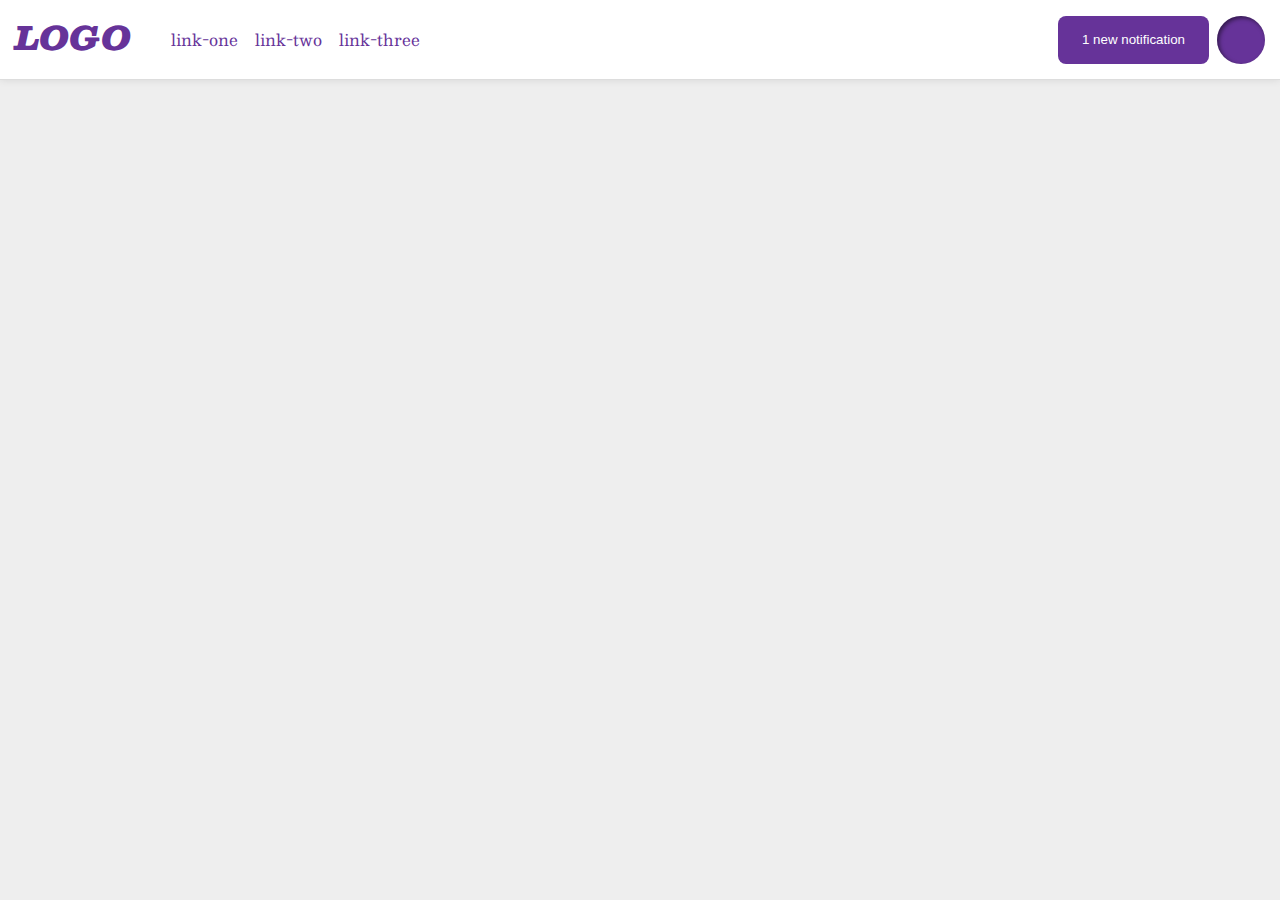
<file: flex/03-flex-header-2/index.html>
<!DOCTYPE html>
<html lang="en">
<head>
  <meta charset="UTF-8">
  <meta http-equiv="X-UA-Compatible" content="IE=edge">
  <meta name="viewport" content="width=device-width, initial-scale=1.0">
  <title>Flex Header 2</title>
  <link rel="stylesheet" href="style.css">
</head>
<body>
  <div class="header">
    <div class="part1">
      <div class="logo">
        LOGO
      </div>
      <ul class="links">
        <li><a href="google.com">link-one</a></li>
        <li><a href="google.com">link-two</a></li>
        <li><a href="google.com">link-three</a></li>
      </ul>
    </div>
    <div class="part2">
      <button class="notifications">
        1 new notification
      </button>
      <div class="profile-image"></div>
    </div>
    
    
  </div>
</body>
</html>
</file>
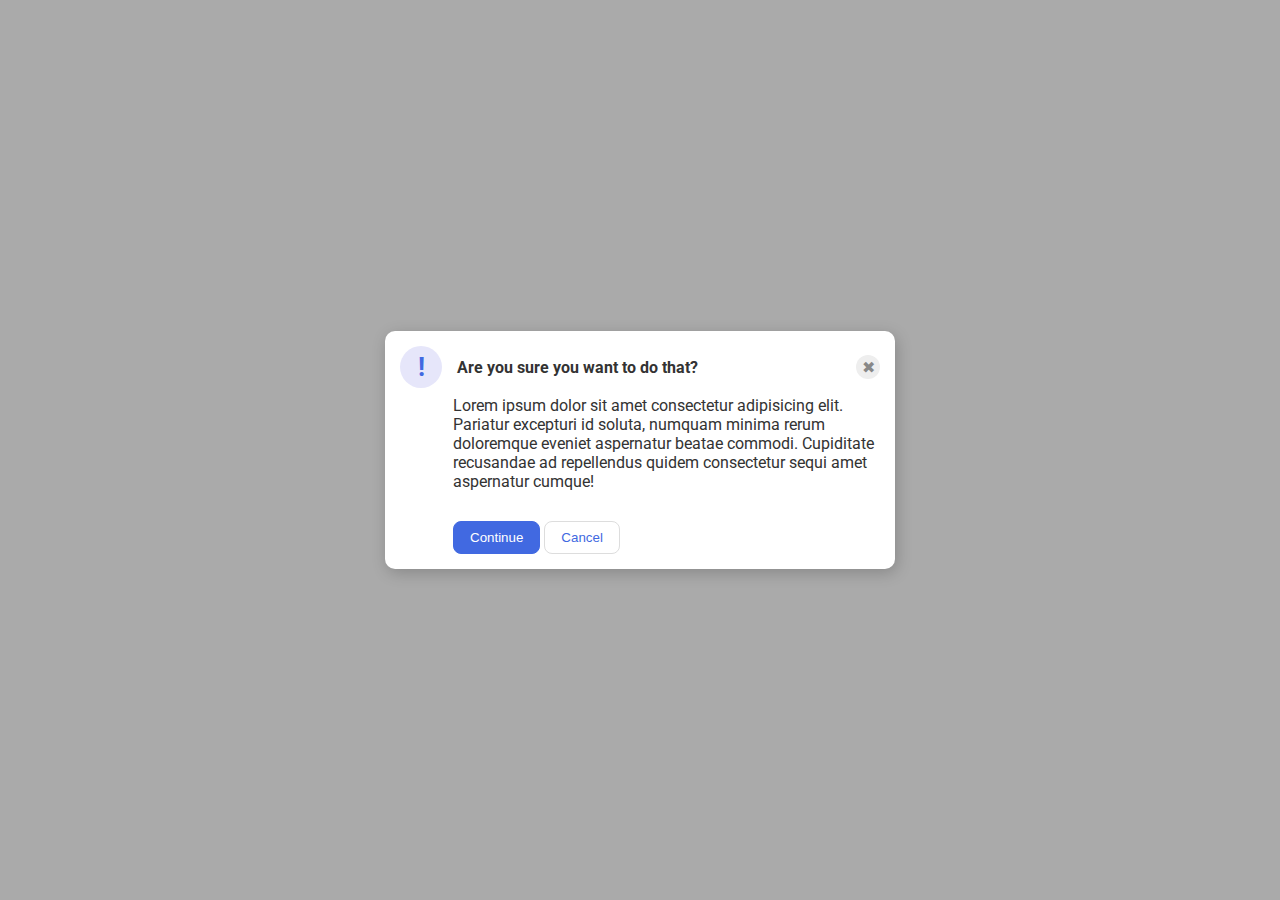
<file: flex/05-flex-modal/index.html>
<!DOCTYPE html>
<html lang="en">
<head>
  <meta charset="UTF-8">
  <meta http-equiv="X-UA-Compatible" content="IE=edge">
  <meta name="viewport" content="width=device-width, initial-scale=1.0">
  <link rel="stylesheet" href="style.css">
  <title>Modal</title>
</head>
<body>
  <div class="modal">
    <div class="hold">
    <div class="icon">!</div>
    <div class="header">Are you sure you want to do that?</div>
    <div class="close-button">✖</div>
  </div>
    <div class="cont">
      <div class="text">
      <div class="text">Lorem ipsum dolor sit amet consectetur adipisicing elit. Pariatur excepturi id soluta, numquam minima rerum doloremque eveniet aspernatur beatae commodi. Cupiditate recusandae ad repellendus quidem consectetur sequi amet aspernatur cumque!</div>
      </div>
    <button class="continue">Continue</button>
    <button class="cancel">Cancel</button>
    </div>
  </div>
</body>
</html>
</file>
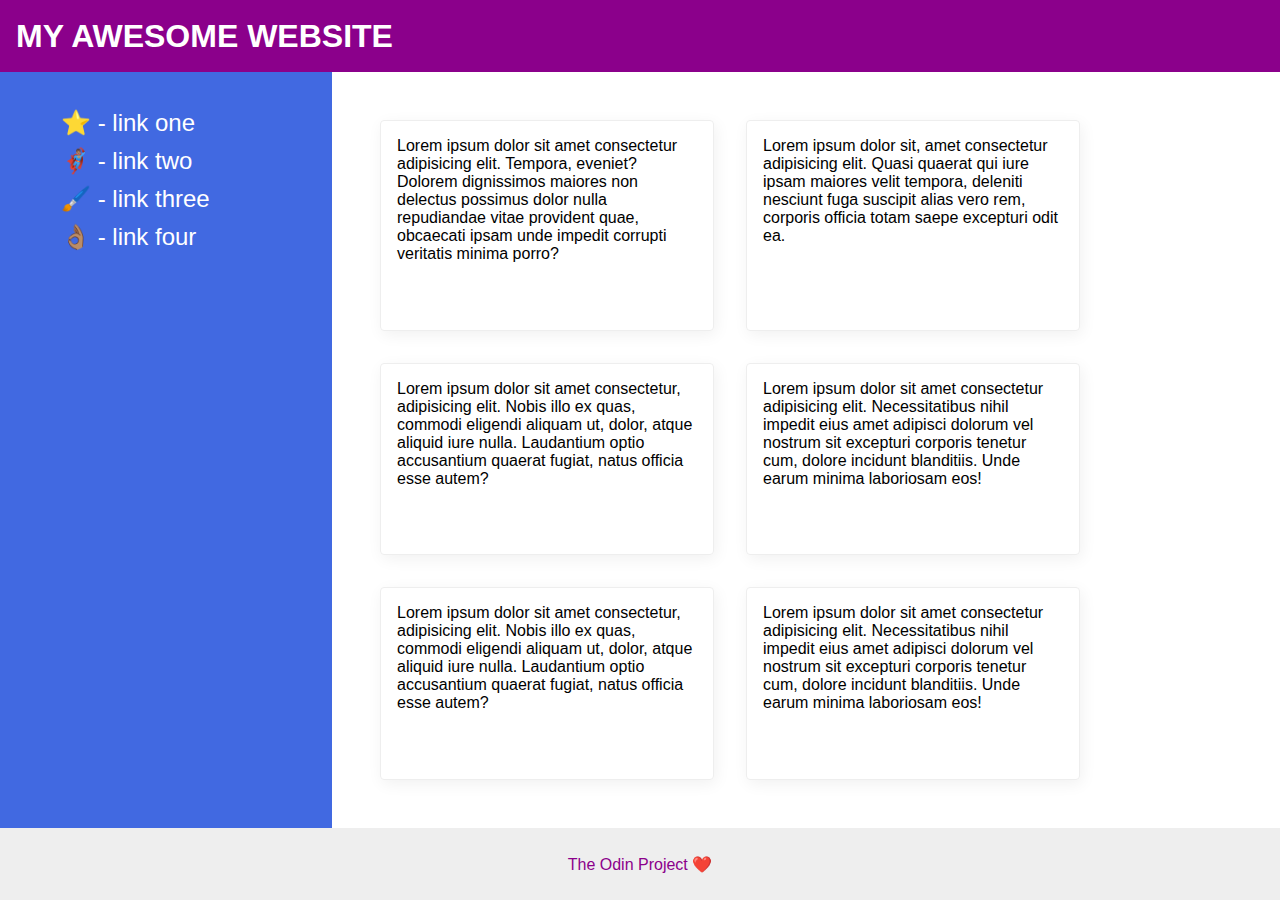
<file: flex/07-flex-layout-2/index.html>
<!DOCTYPE html>
<html lang="en">
<head>
  <meta charset="UTF-8">
  <meta http-equiv="X-UA-Compatible" content="IE=edge">
  <meta name="viewport" content="width=device-width, initial-scale=1.0">
  <title>The Holy Grail</title>
  <link rel="stylesheet" href="style.css">
</head>
<body>
  <div class="header">
    <div class="header-text">MY AWESOME WEBSITE</div>
  </div>
  <div class="bundle">
  <div class="sidebar">
    <ul>
      <li><a href="google.com">⭐ - link one</a></li>
      <li><a href="google.com">🦸🏽‍♂️ - link two</a></li>
      <li><a href="google.com">🖌️ - link three</a></li>
      <li><a href="google.com">👌🏽 - link four</a></li>
    </ul>
  </div>
  
<div class="cards">
  <div class="card">Lorem ipsum dolor sit amet consectetur adipisicing elit. Tempora, eveniet? Dolorem dignissimos maiores non delectus possimus dolor nulla repudiandae vitae provident quae, obcaecati ipsam unde impedit corrupti veritatis minima porro?</div>
  <div class="card">Lorem ipsum dolor sit, amet consectetur adipisicing elit. Quasi quaerat qui iure ipsam maiores velit tempora, deleniti nesciunt fuga suscipit alias vero rem, corporis officia totam saepe excepturi odit ea.</div>
  <div class="card">Lorem ipsum dolor sit amet consectetur, adipisicing elit. Nobis illo ex quas, commodi eligendi aliquam ut, dolor, atque aliquid iure nulla. Laudantium optio accusantium quaerat fugiat, natus officia esse autem?</div>
  <div class="card">Lorem ipsum dolor sit amet consectetur adipisicing elit. Necessitatibus nihil impedit eius amet adipisci dolorum vel nostrum sit excepturi corporis tenetur cum, dolore incidunt blanditiis. Unde earum minima laboriosam eos!</div>
  <div class="card">Lorem ipsum dolor sit amet consectetur, adipisicing elit. Nobis illo ex quas, commodi eligendi aliquam ut, dolor, atque aliquid iure nulla. Laudantium optio accusantium quaerat fugiat, natus officia esse autem?</div>
  <div class="card">Lorem ipsum dolor sit amet consectetur adipisicing elit. Necessitatibus nihil impedit eius amet adipisci dolorum vel nostrum sit excepturi corporis tenetur cum, dolore incidunt blanditiis. Unde earum minima laboriosam eos!</div>
</div>
</div>
  <div class="footer">
    The Odin Project ❤️
  </div>
</body>
</html>
</file>
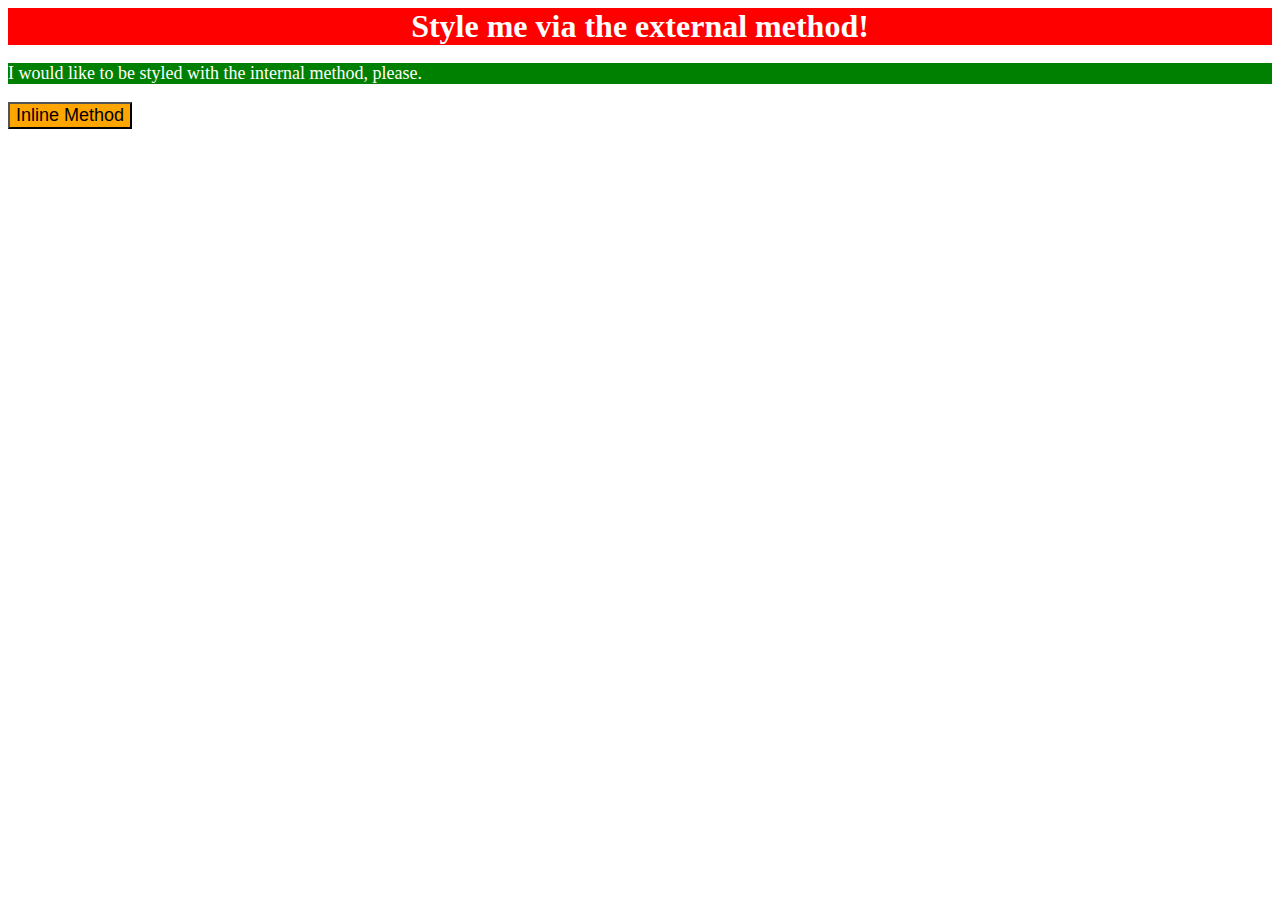
<file: foundations/01-css-methods/index.html>
<!DOCTYPE html>
<html lang="en">
<head>
  <meta charset="UTF-8">
  <meta http-equiv="X-UA-Compatible" content="IE=edge">
  <meta name="viewport" content="width=device-width, initial-scale=1.0">
  <title>Methods for Adding CSS</title>
  <link rel="stylesheet" href="styles.css">
</head>
<body>
  <div>Style me via the external method!</div>
  <p>I would like to be styled with the internal method, please.</p>
  <button>Inline Method</button>
</body>
</html>
</file>
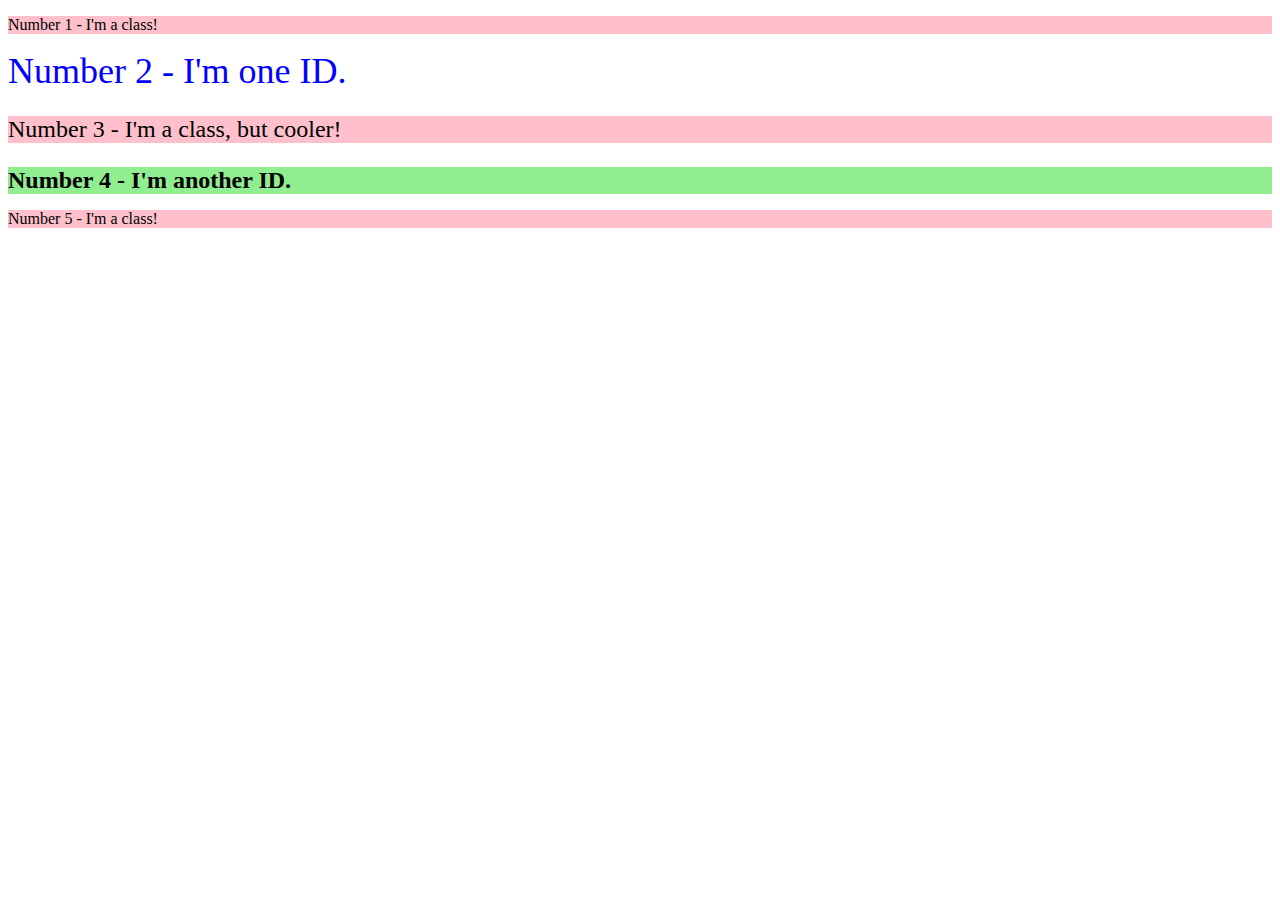
<file: foundations/02-class-id-selectors/index.html>
<!DOCTYPE html>
<html lang="en">
<head>
  <meta charset="UTF-8">
  <meta http-equiv="X-UA-Compatible" content="IE=edge">
  <meta name="viewport" content="width=device-width, initial-scale=1.0">
  <title>Class and ID Selectors</title>
  <link rel="stylesheet" href="style.css">
</head>
<body>
  <p class="odd">Number 1 - I'm a class!</p>
  <div class="second">Number 2 - I'm one ID.</div>
  <p class="odd third">Number 3 - I'm a class, but cooler!</p>
  <div class="fourth">Number 4 - I'm another ID.</div>
  <p class="odd">Number 5 - I'm a class!</p>
</body>
</html>
</file>
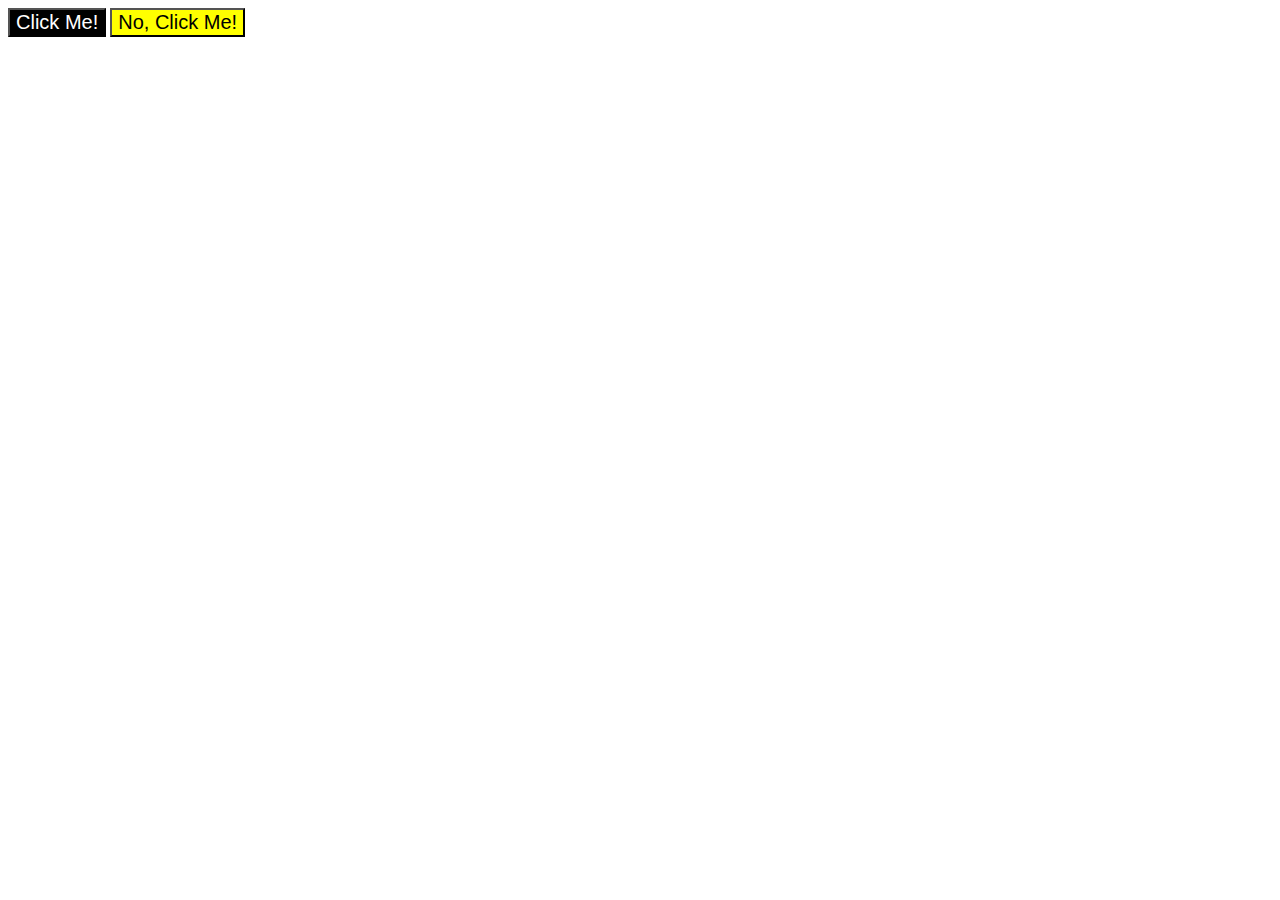
<file: foundations/03-grouping-selectors/index.html>
<!DOCTYPE html>
<html lang="en">
<head>
  <meta charset="UTF-8">
  <meta http-equiv="X-UA-Compatible" content="IE=edge">
  <meta name="viewport" content="width=device-width, initial-scale=1.0">
  <title>Grouping Selectors</title>
  <link rel="stylesheet" href="style.css">
</head>
<body>
  <button id="first" class="both">Click Me!</button>
  <button id="second" class="both">No, Click Me!</button>
</body>
</html>
</file>
<file: flex/03-flex-header-2/style.css>
/* this is some magical font-importing.  
you'll learn about it later. */
@import url('https://fonts.googleapis.com/css2?family=Besley:ital,wght@0,400;1,900&display=swap');

body {
  margin: 0;
  background: #eee;
  font-family: Besley, serif;
}

.header {
  background: white;
  border-bottom: 1px solid #ddd;
  box-shadow: 0 0 8px rgba(0,0,0,.1);
  display: flex;
  
  align-items: center;
  padding: 10px;
}

.profile-image {
  background: rebeccapurple;
  box-shadow: inset 2px 2px 4px rgba(0,0,0,.5);
  border-radius: 50%;
  width: 48px;
  height:  48px;
}

.logo {
  color: rebeccapurple;
  font-size: 32px;
  font-weight: 900;
  font-style: italic;
}

button {
  border: none;
  border-radius: 8px;
  background: rebeccapurple;
  color: white;
  padding: 2px 24px;
}

a {
  /* this removes the line under our links */
  text-decoration: none;
  color: rebeccapurple;
}

ul {
  list-style-type: none;
}

/*SOLUTION*/

.part1{
  display:flex;
  margin-left: 5px;
  margin-right: auto;
}
.part1 ul{
  display: flex;
  gap: 17px;
}

.part2{
  display: flex;
  gap: 8px;
  margin-right: 5px;
  margin-left: auto;
}
</file>
<file: flex/05-flex-modal/style.css>
@import url('https://fonts.googleapis.com/css2?family=Roboto:wght@400;700&display=swap');

html, body {
  height: 100%;
}

body {
  font-family: Roboto, sans-serif;
  margin: 0;
  background: #aaa;
  color: #333;
  /* I'll give you this one for free lol */
  display: flex;
  align-items: center;
  justify-content: center;
}

.modal {
  background: white;
  width: 480px;
  border-radius: 10px;
  box-shadow: 2px 4px 16px rgba(0,0,0,.2);
  padding: 15px;
}

.icon {
  color: royalblue;
  font-size: 26px;
  font-weight: 700;
  background: lavender;
  width: 42px;
  height: 42px;
  border-radius: 50%;
  display: flex;
  align-items: center;
  justify-content: center;
}

.close-button {
  background: #eee;
  border-radius: 50%;
  color: #888;
  font-weight: 400;
  font-size: 16px;
  height: 24px;
  width: 24px;
  display: flex;
  align-items: center;
  justify-content: center;
}

button {
  padding: 8px 16px;
  border-radius: 8px;
}

button.continue {
  background: royalblue;
  border: 1px solid royalblue;
  color: white;
}

button.cancel {
  background: white;
  border: 1px solid #ddd;
  color: royalblue;
}

/*SOLUTION*/
.hold{
  display: flex;
  gap: 15px;
  align-items: center;
}

.close-button{
  margin-left: auto;
}

.header{
  font-weight: bold;
}

.cont{
  justify-content: center;
  align-items: center;
  margin-left: 53px;
  margin-top: 8px;
  
}
.text{
  display: flex;
  margin-bottom: 15px;
}
</file>
<file: flex/07-flex-layout-2/style.css>
body {
  font-family: -apple-system, BlinkMacSystemFont, 'Segoe UI', Roboto, Oxygen, Ubuntu, Cantarell, 'Open Sans', 'Helvetica Neue', sans-serif;
  margin: 0;
  min-height: 100vh;
  display: flex;
  flex-direction: column;
}

.header {
  height: 72px;
  font-size: 32px;
  font-weight: 900;
  background: darkmagenta;
  color: white;
}

.footer {
  height: 72px;
  background: #eee;
  color: darkmagenta;
  margin-top: auto;
}

.sidebar {
  width: 300px;
  background: royalblue;
}

.card {
  border: 1px solid #eee;
  box-shadow: 2px 4px 16px rgba(0,0,0,.06);
  border-radius: 4px;
}

/*SOLUTIONS*/
.bundle{
  display: flex;
  flex: 1;
}

.sidebar{
  flex-shrink: 0;
  padding: 16px;
}
.sidebar ul li{
  font-size: 24px;
  list-style-type: none;
  padding: 5px;
  margin-left: 0;
}
.sidebar ul li a{
  color: white;
  text-decoration: none;
}
.cards{
  padding: 32px;
  display: flex;
  flex-wrap: wrap;
}

.card{
  padding: 16px;
  margin: 16px;
  width: 300px;
}

.header{
  display: flex;
  align-items: center;
}

.header-text{
  margin-left: 16px;
}

.footer{
  display: flex;
  justify-content: center;
  align-items: center;
}
</file>
<file: foundations/01-css-methods/styles.css>
div{
    background-color: red;
    color: white;
    font-size: 32px;
    text-align: center;
    font-weight: 700;
}

p{
    background-color: green;
    color: white;
    font-size: 18px;

}

button{
    background-color: orange;
    font-size: 18px;
}
</file>
<file: foundations/02-class-id-selectors/style.css>
.odd{
    background-color: #ffc0cb;
    font-family: "Verdana", "sans-serif";
}

.second{
    color: #0000ff;
    font-size: 36px;
}

.third{
    font-size: 24px;
}

.fourth{
    background-color: #90ee90;
    font-size: 24px;
    font-weight: 700;
}
</file>
<file: foundations/03-grouping-selectors/style.css>
.both{
    font-size: 20px;
    font-family: Helvetica, 'Times New Roman', sans-serif;
}

#first{
    background-color: #000000;
    color: #ffffff;
}

#second{
    background-color: yellow;
    
}
</file>
